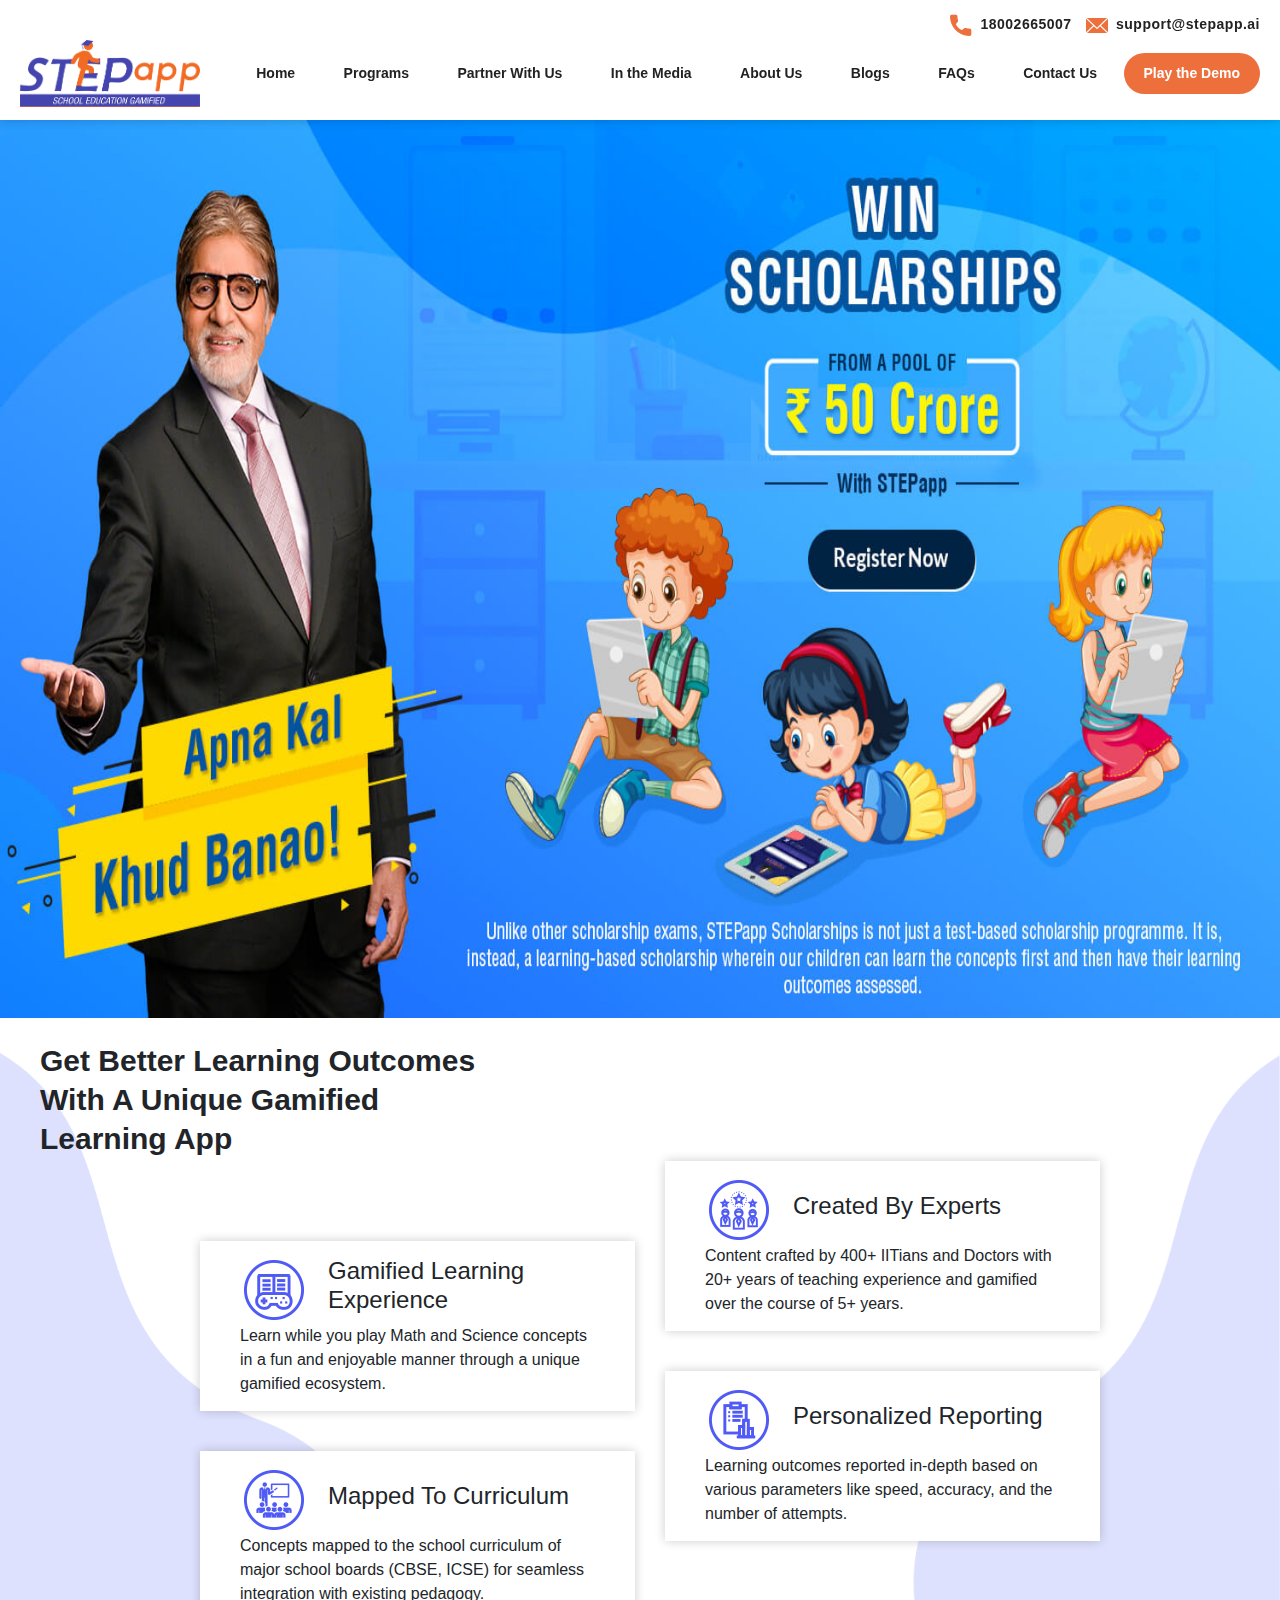
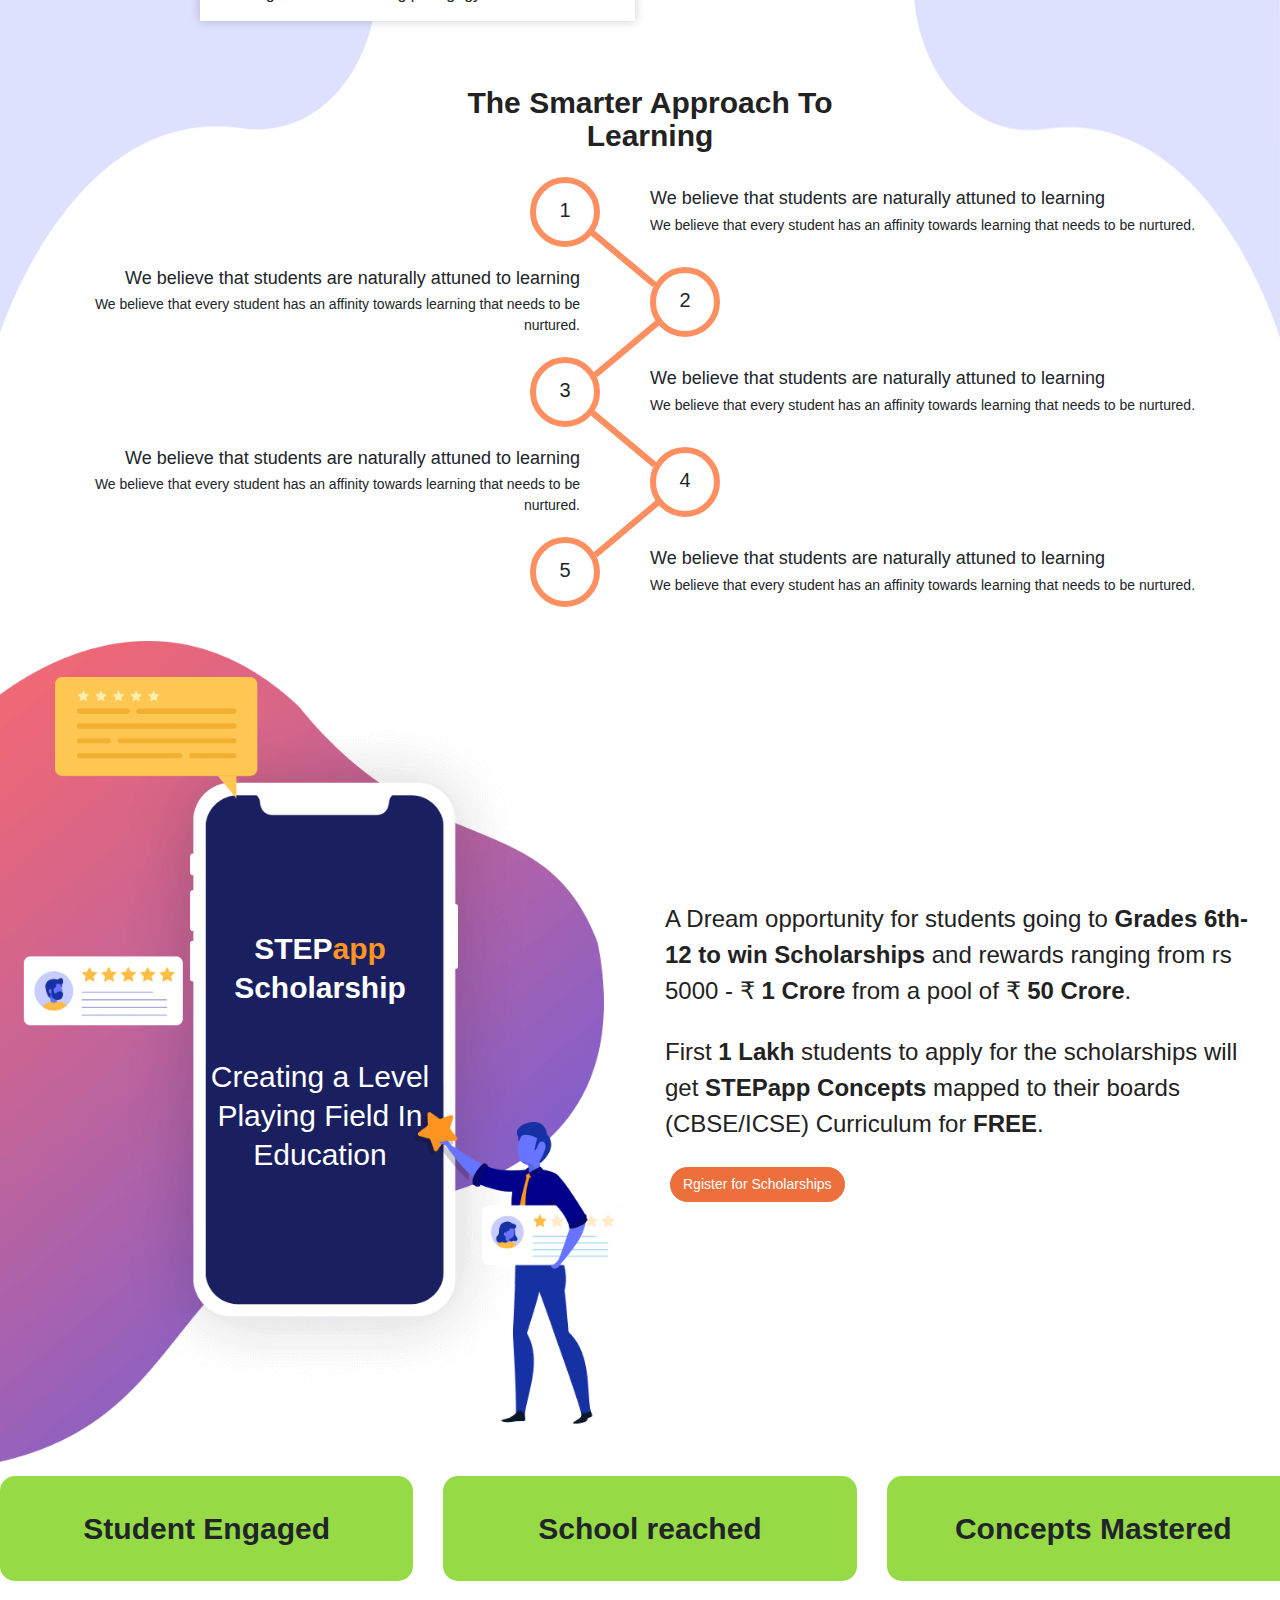
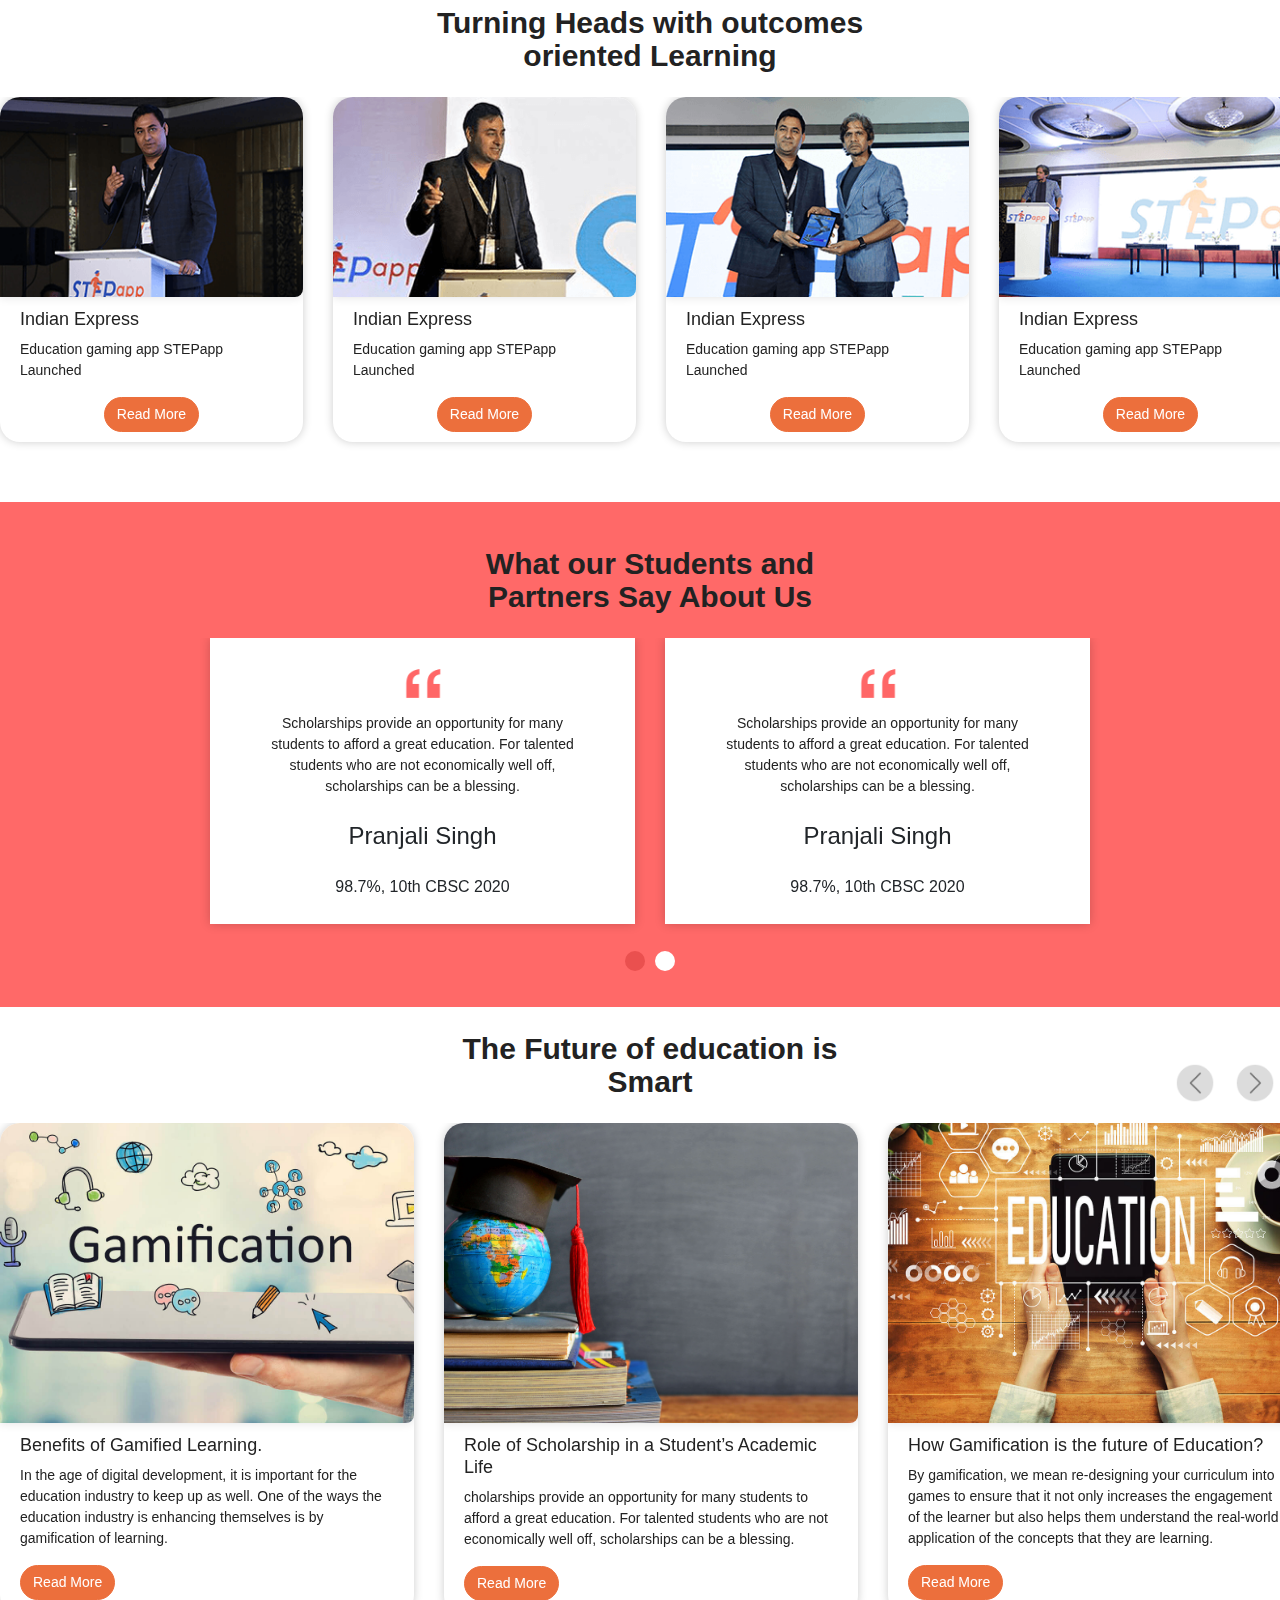
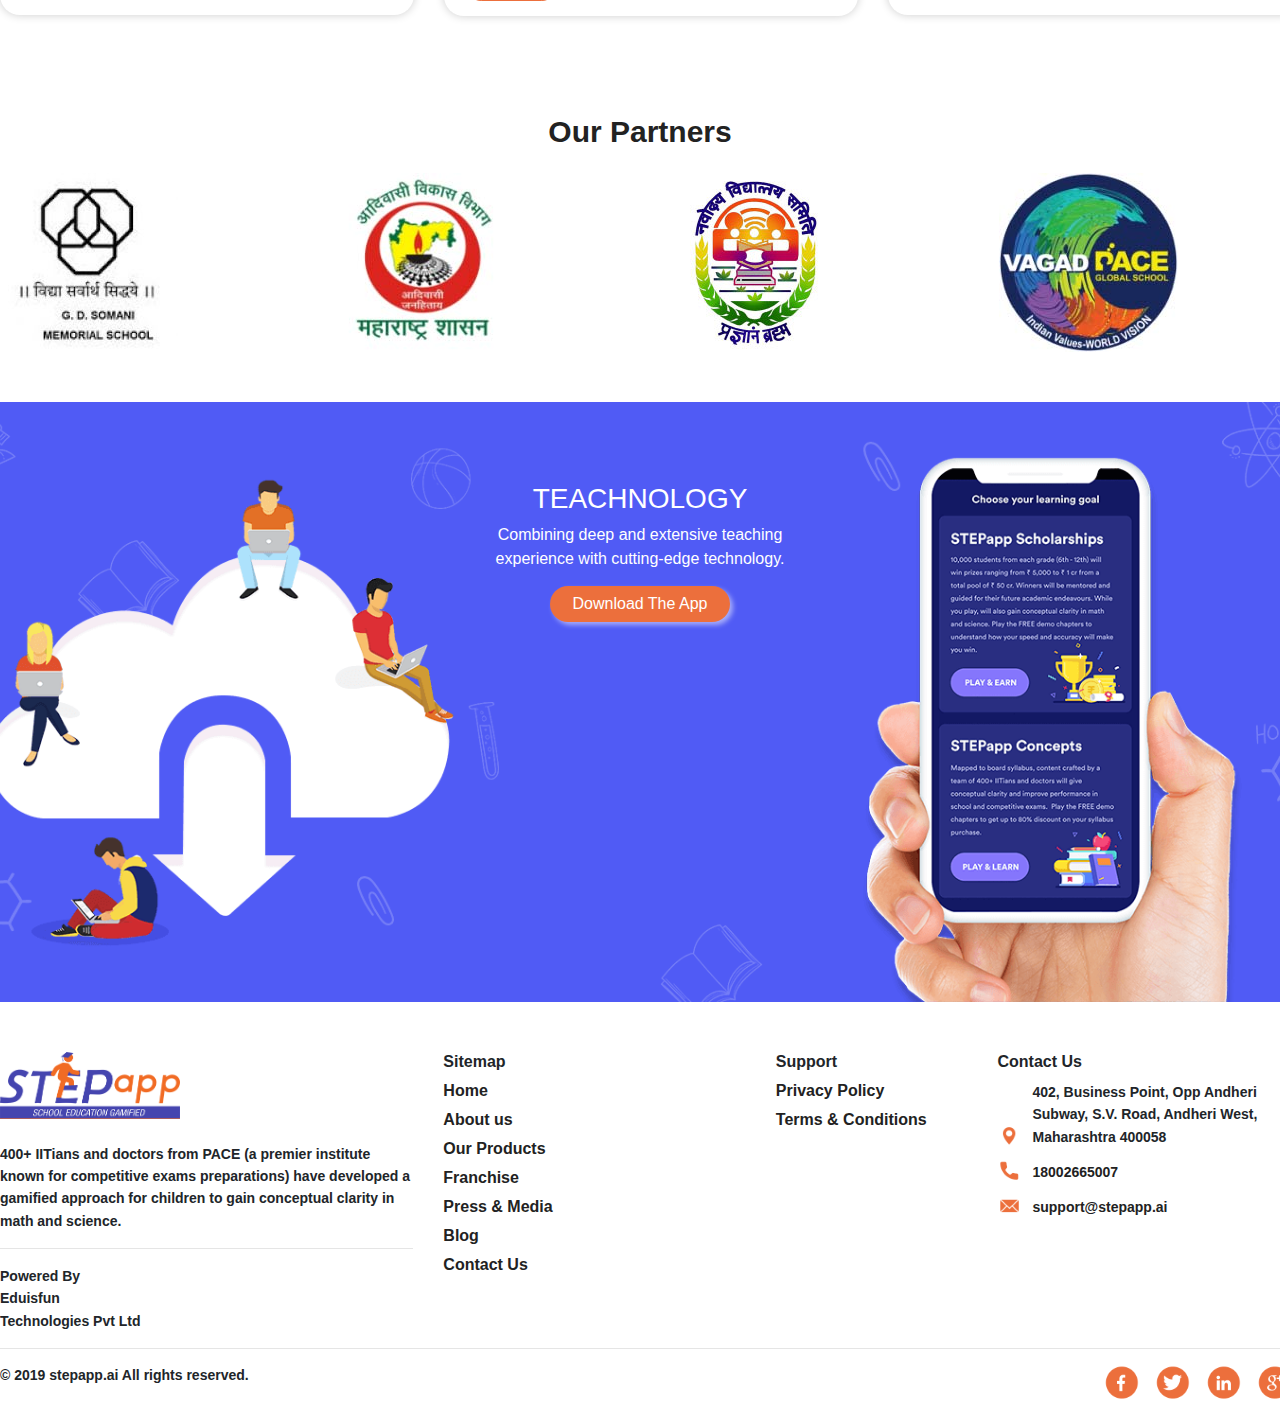
<file: index.html>
<!DOCTYPE html>
<html lang="en">
   <head>
      <meta charset="UTF-8">
      <meta name="viewport" content="width=device-width, initial-scale=1.0">
      <meta http-equiv="X-UA-Compatible" content="ie=edge">
      <title>Stepapp Website</title>
      <link rel="stylesheet" href="https://maxcdn.bootstrapcdn.com/bootstrap/4.0.0/css/bootstrap.min.css" integrity="sha384-Gn5384xqQ1aoWXA+058RXPxPg6fy4IWvTNh0E263XmFcJlSAwiGgFAW/dAiS6JXm" crossorigin="anonymous">
      <link rel="stylesheet" href="css/slick.css">
      <link rel="stylesheet" href="css/style.css">
   </head>
   <body>
      <header>
         <div class="">
            <div class="numbers_link">
               <a href="tel:18002665007">
               <img src="images/call.png" alt="">
                  18002665007</a>
               <a href="mailto:support@stepapp.ai">
               <img src="images/mes.png" alt=""> support@stepapp.ai</a>
            </div>
            <div class="head_sec">
               <div class="header_logo">
                  <a href="#"><img src="images/stepapp_logo.png" alt="header logo"></a>
               </div>
               <div class="header_links">
                  <ul>
                     <li><a href="#">Home</a></li>
                     <li><a href="#">Programs</a></li>
                     <li><a href="#">Partner With Us</a></li>
                     <li><a href="#">In the Media</a></li>
                     <li><a href="#">About Us</a></li>
                     <li><a href="#">Blogs</a></li>
                     <li><a href="#">FAQs</a></li>
                     <li><a href="#">Contact Us</a></li>
                     <li><a href="#" class="pink_btn">Play the Demo</a></li>
                  </ul>
               </div>
            </div>
         </div>
      </header>

      <section class="home_slider_sec">
         <div class="home_slider">
            <div class="slide_img"><img src="images/banner1.jpg" alt="banner-images" /></div>
            <div class="slide_img"><img src="images/banner1.jpg" alt="banner-images" /></div>
            <div class="slide_img"><img src="images/banner1.jpg" alt="banner-images" /></div>
         </div>
      </section>

      <section class="learning_outcomes">
         <div class="container_main">
            <div class="heding_lern">
               Get Better Learning Outcomes
               <span>With A Unique Gamified </span>
               Learning App
            </div>
            <div class="row">
               <div class="col-md-6">
                  <div class="box1 box_grp">
                     <div class="box_item">
                        <span><img src="images/b1.png" alt=""></span>
                        <h3>Gamified Learning Experience</h3>
                     </div>
                     <p>Learn while you play Math and Science concepts in a fun and enjoyable manner through a unique gamified ecosystem.
                     </p>
                  </div>
               </div>
               <div class="col-md-6">
                  <div class="box2 box_grp">
                     <div class="box_item">
                        <span><img src="images/b2.png" alt=""></span>
                        <h3>Created By Experts</h3>
                     </div>
                     <p>Content crafted by 400+ IITians and Doctors with 20+ years of teaching experience and gamified over the course of 5+ years.
                     </p>
                  </div>
               </div>
            </div>
            <div class="row">
               <div class="col-md-6">
                  <div class="box3 box_grp">
                     <div class="box_item">
                        <span><img src="images/b3.png" alt=""></span>
                        <h3>Mapped To Curriculum </h3>
                     </div>
                     <p>Concepts mapped to the school curriculum of major school boards (CBSE, ICSE) for seamless integration with existing pedagogy.
                     </p>
                  </div>
               </div>
               <div class="col-md-6">
                  <div class="box4 box_grp">
                     <div class="box_item">
                        <span><img src="images/b4.png" alt=""></span>
                        <h3>Personalized Reporting </h3>
                     </div>
                     <p>Learning outcomes reported in-depth based on various parameters like speed, accuracy, and the number of attempts.
                     </p>
                  </div>
               </div>
            </div>


            <div class="smart_approach">
               <h4 class="commn_heading">The Smarter Approach To Learning</h4>
               <ul>
                  <li>
                     <span class="num_circle"><strong class="r_line">1</strong></span>
                     <div class="num_text">
                        <h3>We believe that students are naturally attuned to learning</h3>
                        <p>We believe that every student has an affinity towards learning that needs to be nurtured. </p>
                     </div>
                  </li>
                  <li class="img_text">
                     <span class="num_circle"><strong class="l_line">2</strong></span>
                     <div class="num_text">
                        <h3>We believe that students are naturally attuned to learning</h3>
                        <p>We believe that every student has an affinity towards learning that needs to be nurtured. </p>
                     </div>
                  </li>
                  <li>
                     <span class="num_circle"><strong class="r_line">3</strong></span>
                     <div class="num_text">
                        <h3>We believe that students are naturally attuned to learning</h3>
                        <p>We believe that every student has an affinity towards learning that needs to be nurtured. </p>
                     </div>
                  </li>
                  <li class="img_text">
                     <span class="num_circle"><strong class="l_line">4</strong></span>
                     <div class="num_text">
                        <h3>We believe that students are naturally attuned to learning</h3>
                        <p>We believe that every student has an affinity towards learning that needs to be nurtured. </p>
                     </div>
                  </li>
                  <li>
                     <span class="num_circle"><strong class="r_line r_line_last">5</strong></span>
                     <div class="num_text">
                        <h3>We believe that students are naturally attuned to learning</h3>
                        <p>We believe that every student has an affinity towards learning that needs to be nurtured. </p>
                     </div>
                  </li>
               </ul>
            </div> 
         </div>
      </section>

      <section class="bannsec_imgtext">
        <div class="left_img">
          <img src="images/reg_schol.png" alt="">
          <span class="left_img_text">
            <strong>STEP<span class="color_ylw">app</span>   <br> Scholarship</strong>
            Creating a Level Playing Field In Education
          </span>
        </div>
        <div class="right_text">
          <p>A Dream opportunity for students going to <strong> Grades 6th-12 to win Scholarships </strong> and rewards ranging from rs 5000 - ₹ <strong>  1 Crore  </strong> from a pool of ₹ <strong> 50 Crore</strong>. </p>
          <p>First <strong>1 Lakh</strong> students to apply for the scholarships will get <strong> STEPapp Concepts </strong> mapped to their boards (CBSE/ICSE) Curriculum for <strong> FREE</strong>. </p> 
          <a href="#" class="btn btn-pill btn-info">Rgister for Scholarships</a>
        </div>
      </section>

      <section class="student_appr">
        <div class="container_main">
        
        </div>
      </section> 

      <section>
         <div class="container_main"> 
         <div class="row">
            <div class="col-md-4">
               <div class="stud_box">Student Engaged</div>
            </div>
            <div class="col-md-4">
               <div class="stud_box">School reached</div>
            </div>
            <div class="col-md-4">
               <div class="stud_box">Concepts Mastered </div>
            </div>
         </div>

            <!--  -->
            <h4 class="commn_heading">Turning Heads with outcomes oriented Learning</h4>
            <div class="row oriented_learning">
               <div class="col-md-3">
                  <div class="blog_text_area">
                     <a href="benefits-of-gamified-learning.html" class="color_black">
                        <div class="blog_img"><img src="images/m01.png" alt="blog-image-missing"></div>
                        <h3>Indian Express</h3>
                     </a>
                     <p> Education gaming app STEPapp Launched</p>
                     <a href="benefits-of-gamified-learning.html" class="btn btn-pill btn-info mt-3">Read More</a>
                  </div>
               </div>

               <div class="col-md-3">
                  <div class="blog_text_area">
                     <a href="role-of-scholarship-in-a-students-academic-life.html" class="color_black">
                        <div class="blog_img"><img src="images/m02.png" alt="blog-image-missing"></div>
                        <h3>Indian Express</h3>
                     </a>
                     <p> Education gaming app STEPapp Launched</p>
                     <a href="role-of-scholarship-in-a-students-academic-life.html" class="btn btn-pill btn-info mt-3">Read More</a>
                  </div>
               </div>

               <div class="col-md-3">
                  <div class="blog_text_area">
                     <a href="how-gamification-is-the-future-of-education.html" class="color_black">
                        <div class="blog_img"><img src="images/m03.png" alt="blog-image-missing"></div>
                       <h3>Indian Express</h3>
                     </a>
                     <p> Education gaming app STEPapp Launched</p>
                     <a href="how-gamification-is-the-future-of-education.html" class="btn btn-pill btn-info mt-3">Read More</a>
                  </div>
               </div> 

               <div class="col-md-3">
                  <div class="blog_text_area">
                     <a href="how-gamification-is-the-future-of-education.html" class="color_black">
                        <div class="blog_img"><img src="images/m04.png" alt="blog-image-missing"></div>
                        <h3>Indian Express</h3>
                     </a>
                     <p> Education gaming app STEPapp Launched</p>
                     <a href="how-gamification-is-the-future-of-education.html" class="btn btn-pill btn-info mt-3">Read More</a>
                  </div>
               </div>

               <div class="col-md-3">
                  <div class="blog_text_area">
                     <a href="how-gamification-is-the-future-of-education.html" class="color_black">
                        <div class="blog_img"><img src="images/m01.png" alt="blog-image-missing"></div>
                        <h3>Indian Express</h3>
                     </a>
                     <p> Education gaming app STEPapp Launched</p>
                     <a href="how-gamification-is-the-future-of-education.html" class="btn btn-pill btn-info mt-3">Read More</a>
                  </div>
               </div>

             </div>
         </div>
      </section>

      <section class="abut_section">
        <div class="container_main"> 

           <h4 class="commn_heading">
               What our Students and Partners Say About Us
           </h4>  

           <div class="row about_us">
               <div class="col-md-6">
                   <div class="blog_text_area"> 
                     <img src="images/coma.png" alt="">
                     <p>Scholarships provide an opportunity for many students to afford a great education. For talented students who are not economically well off, scholarships can be a blessing. </p>
                     <h4>Pranjali Singh</h4>
                     <span>98.7%, 10th CBSC 2020</span>
                  </div>
               </div>
               <div class="col-md-6">
                   <div class="blog_text_area"> 
                     <img src="images/coma.png" alt="">
                     <p>Scholarships provide an opportunity for many students to afford a great education. For talented students who are not economically well off, scholarships can be a blessing. </p>
                     <h4>Pranjali Singh</h4>
                     <span>98.7%, 10th CBSC 2020</span>
                  </div>
               </div> 
               <div class="col-md-6">
                  <div class="blog_text_area"> 
                     <img src="images/coma.png" alt="">
                     <p>Scholarships provide an opportunity for many students to afford a great education. For talented students who are not economically well off, scholarships can be a blessing. </p>
                     <h4>Pranjali Singh</h4>
                     <span>98.7%, 10th CBSC 2020</span>
                  </div>
               </div>
            </div>
        </div>
      </section>

      <section>
         <div class="container_main">
            <h4 class="commn_heading">The Future of education is Smart</h4>
            <div class="row blog_slide">
               <div class="col-md-4">
                  <div class="blog_text_area">
                     <a href="benefits-of-gamified-learning.html" class="color_black">
                        <div class="blog_img"><img src="images/Benefits-of-Gamification.jpg" alt="blog-image-missing"></div>
                        <h3>Benefits of Gamified Learning.</h3>
                     </a>
                     <p>In the age of digital development, it is important for the education industry to keep up as well. One of the ways the education industry is enhancing themselves is by gamification of learning.  </p>
                     <a href="benefits-of-gamified-learning.html" class="btn btn-pill btn-info mt-3">Read More</a>
                  </div>
               </div>
               <div class="col-md-4">
                  <div class="blog_text_area">
                     <a href="role-of-scholarship-in-a-students-academic-life.html" class="color_black">
                        <div class="blog_img"><img src="images/scholarships.jpg" alt="blog-image-missing"></div>
                        <h3>Role of Scholarship in a Student’s Academic Life</h3>
                     </a>
                     <p>cholarships provide an opportunity for many students to afford a great education. For talented students who are not economically well off, scholarships can be a blessing. </p>
                     <a href="role-of-scholarship-in-a-students-academic-life.html" class="btn btn-pill btn-info mt-3">Read More</a>
                  </div>
               </div>
               <div class="col-md-4">
                  <div class="blog_text_area">
                     <a href="how-gamification-is-the-future-of-education.html" class="color_black">
                        <div class="blog_img"><img src="images/How-Gamification-is-the-future-of-Education.jpg" alt="blog-image-missing"></div>
                        <h3>How Gamification is the future of Education?</h3>
                     </a>
                     <p>By gamification, we mean re-designing your curriculum into games to ensure that it not only increases the engagement of the learner but also helps them understand the real-world application of the concepts that they are learning. </p>
                     <a href="how-gamification-is-the-future-of-education.html" class="btn btn-pill btn-info mt-3">Read More</a>
                  </div>
               </div> 
               <div class="col-md-4">
                  <div class="blog_text_area">
                     <a href="how-gamification-is-the-future-of-education.html" class="color_black">
                        <div class="blog_img"><img src="images/How-Gamification-is-the-future-of-Education.jpg" alt="blog-image-missing"></div>
                        <h3>How Gamification is the future of Education?</h3>
                     </a>
                     <p>By gamification, we mean re-designing your curriculum into games to ensure that it not only increases the engagement of the learner but also helps them understand the real-world application of the concepts that they are learning. </p>
                     <a href="how-gamification-is-the-future-of-education.html" class="btn btn-pill btn-info mt-3">Read More</a>
                  </div>
               </div> 
               
            </div>
         </div>
      </section>

      <div id="patnar-logo" class="pt-1 pb-50">
         <h4 class="commn_heading">Our Partners</h4>
         <div class="container_main">
            <div class="row patnar-slide">
               <div class="col-lg-12">
                  <div class="single-patnar text-center mt-20">
                     <img src="images/patnar-logo/p-1.jpg" alt="Logo">
                  </div>
               </div>
               <div class="col-lg-12">
                  <div class="single-patnar text-center mt-20">
                     <img src="images/patnar-logo/p-2.jpg" alt="Logo">
                  </div>
               </div>
               <div class="col-lg-12">
                  <div class="single-patnar text-center mt-20">
                     <img src="images/patnar-logo/jvsmall.jpg" alt="Logo">
                  </div>
               </div>
               <div class="col-lg-12">
                  <div class="single-patnar text-center mt-20">
                     <img src="images/patnar-logo/p-4.jpg" alt="Logo">
                  </div>
               </div>
            </div>
            <!-- row -->
         </div>
         <!-- container -->
      </div>

      <section class="techngy">
         <div class="tech_text">
            <h3>TEACHNOLOGY</h3>
            <p>
               Combining deep and extensive teaching experience with
               cutting-edge technology.
            </p>
            <a href="#" class="blue_btn">Download The App</a>
         </div>
      </section>

      <footer>
         <div class="footer-top bg_dark">
            <div class="container_main">
               <div class="row">
                  <div class="col-lg-4 col-md-6">
                     <div class="footer-about mt-10">
                        <div class="footer_logo text-left">
                           <a href="index.html"><img src="images/stepapp_logo.png" alt="STEPapp Logo | STEPapp"></a>
                        </div>
                        <p class="pt-4">
                           400+ IITians and doctors from PACE (a premier institute known for competitive exams preparations) have developed a gamified approach for children to gain conceptual clarity in math and science.
                        </p>
                        <hr class="new1">
                        <p class="pb-10">Powered By </p>
                        <p class="powered-by"><strong>Eduisfun</strong> </p>
                        <p class="technologies">Technologies Pvt Ltd</p>
                     </div>
                     <!-- footer about -->
                  </div>
                  <div class="col-lg-3 col-md-6 col-sm-6">
                     <div class="footer-link mt-10">
                        <div class="footer-title pb-8">
                           <h6 class="">Sitemap</h6>
                        </div>
                        <ul>
                           <li><a href="index.html"><i class="fa fa-angle-right"></i>Home</a></li>
                           <li><a href="about.html"><i class="fa fa-angle-right"></i>About us</a></li>
                           <li><a href="product.html"><i class="fa fa-angle-right"></i>Our Products</a></li>
                           <li><a href="franchise.php"><i class="fa fa-angle-right"></i>Franchise</a></li>
                           <li><a href="press-media.html"><i class="fa fa-angle-right"></i>Press & Media</a></li>
                           <li><a href="blog/index.html"><i class="fa fa-angle-right"></i>Blog</a></li>
                           <li><a href="contact-us.html"><i class="fa fa-angle-right"></i>Contact Us</a></li>
                        </ul>
                     </div>
                     <!-- footer link -->
                  </div>
                  <div class="col-lg-2 col-md-6 col-sm-6">
                     <div class="footer-link support mt-10">
                        <div class="footer-title pb-8">
                           <h6 class="">Support</h6>
                        </div>
                        <ul>
                           <li><a href="privacy-policy.html"><i class="fa fa-angle-right"></i>Privacy Policy</a></li>
                           <li><a href="terms.html"><i class="fa fa-angle-right"></i>Terms & Conditions</a></li>
                        </ul>
                     </div>
                     <!-- support -->
                  </div>
                  <div class="col-lg-3 col-md-6">
                     <div class="footer-address mt-10">
                        <div class="footer-title pb-8">
                           <h6 class="">Contact Us</h6>
                        </div>
                        <ul>
                           <li>
                              <div class="cont">
                                 <img src="images/location.png" alt="">
                                 <p> 402, Business Point, Opp Andheri Subway, S.V. Road, Andheri West, Maharashtra 400058</p>
                              </div>
                           </li>
                           <li>
                              <div class="cont">
                                 <img src="images/call.png" alt="">
                                 <p><a href="tel:18002665007">18002665007</a></p>
                              </div>
                           </li>
                           <li>
                              <div class="cont">
                                 <img src="images/mes.png" alt="">
                                 <p><a href="mailto:support@stepapp.ai">support@stepapp.ai</a></p>
                              </div>
                           </li>
                        </ul>
                     </div>
                     <!-- footer address -->
                  </div>
               </div>
               <hr class="new1">
               <!-- row -->
               <div class="row copyright_section">
                  <div class="col-md-8">
                     <p><strong>&copy; 2019 stepapp.ai All rights reserved.</strong></p>
                     <br>
                  </div>
                  <div class="col-md-4 footer-social">
                     <ul class="d-flex justify-content-center justify-content-md-end align-items-center">
                        <li class="px-2"><a href="https://www.facebook.com/stepappai/" target="_blank">
                           <img src="images/fb.png" alt="fb image">
                           </a>
                        </li>
                        <li class="px-2"><a href="https://twitter.com/STEPappai?s=09" target="_blank"> <img src="images/twtr.png" alt="fb image"></a></li>
                        <li class="px-2"><a href="https://www.instagram.com/stepapp.ai/" target="_blank"> <img src="images/lin.png" alt="fb image"></a></li>
                        <li class="px-2"><a href="https://www.instagram.com/stepapp.ai/" target="_blank"> <img src="images/gmail.png" alt="fb image"></a></li>
                     </ul>
                  </div>
               </div>
            </div>
         </div>
      </footer>

      <script src="https://ajax.googleapis.com/ajax/libs/jquery/3.4.1/jquery.min.js"></script>
      <script src="https://cdnjs.cloudflare.com/ajax/libs/popper.js/1.12.9/umd/popper.min.js"></script>
      <script src="https://maxcdn.bootstrapcdn.com/bootstrap/4.0.0/js/bootstrap.min.js"></script>
      <script src="js/slick.min.js"></script>
      <script>
         $('.patnar-slide').slick({
         slidesToShow: 4,
         slidesToScroll: 1,
         autoplay: true, 
         autoplaySpeed: 3000,
         responsive: [
         {
         breakpoint: 576,
         settings: {
         slidesToShow: 3,
         }
         },
         {
         breakpoint: 400,
         settings: {
         slidesToShow: 2,
         }
         },
         ]
         });
         jQuery(document).ready(function($) {
         $('.home_slider').slick({
         // dots: true,
         infinite: true,
         speed: 500,
         slidesToShow: 1,
         slidesToScroll: 1,
         autoplay: true,
         autoplaySpeed: 4000,
         arrows: false,
         responsive: [{
         breakpoint: 600,
         settings: {
         slidesToShow: 2,
         slidesToScroll: 1
         }
         },
         {
         breakpoint: 400,
         settings: {
         arrows: false,
         slidesToShow: 1,
         slidesToScroll: 1
         }
         }]
         });
         });

         $('.blog_slide').slick({
           infinite: true,
           slidesToShow: 3, 
            arrows: true,
           slidesToScroll: 3
         });

         $('.oriented_learning').slick({
           infinite: true,
           slidesToShow: 4, 
           arrows: false,
           slidesToScroll: 4
         }); 

         $('.about_us').slick({
           infinite: true,
           slidesToShow: 2, 
           arrows: false,
           dots: true,
           slidesToScroll:2
         });
         
      </script>
   </body>
</html>
</file>
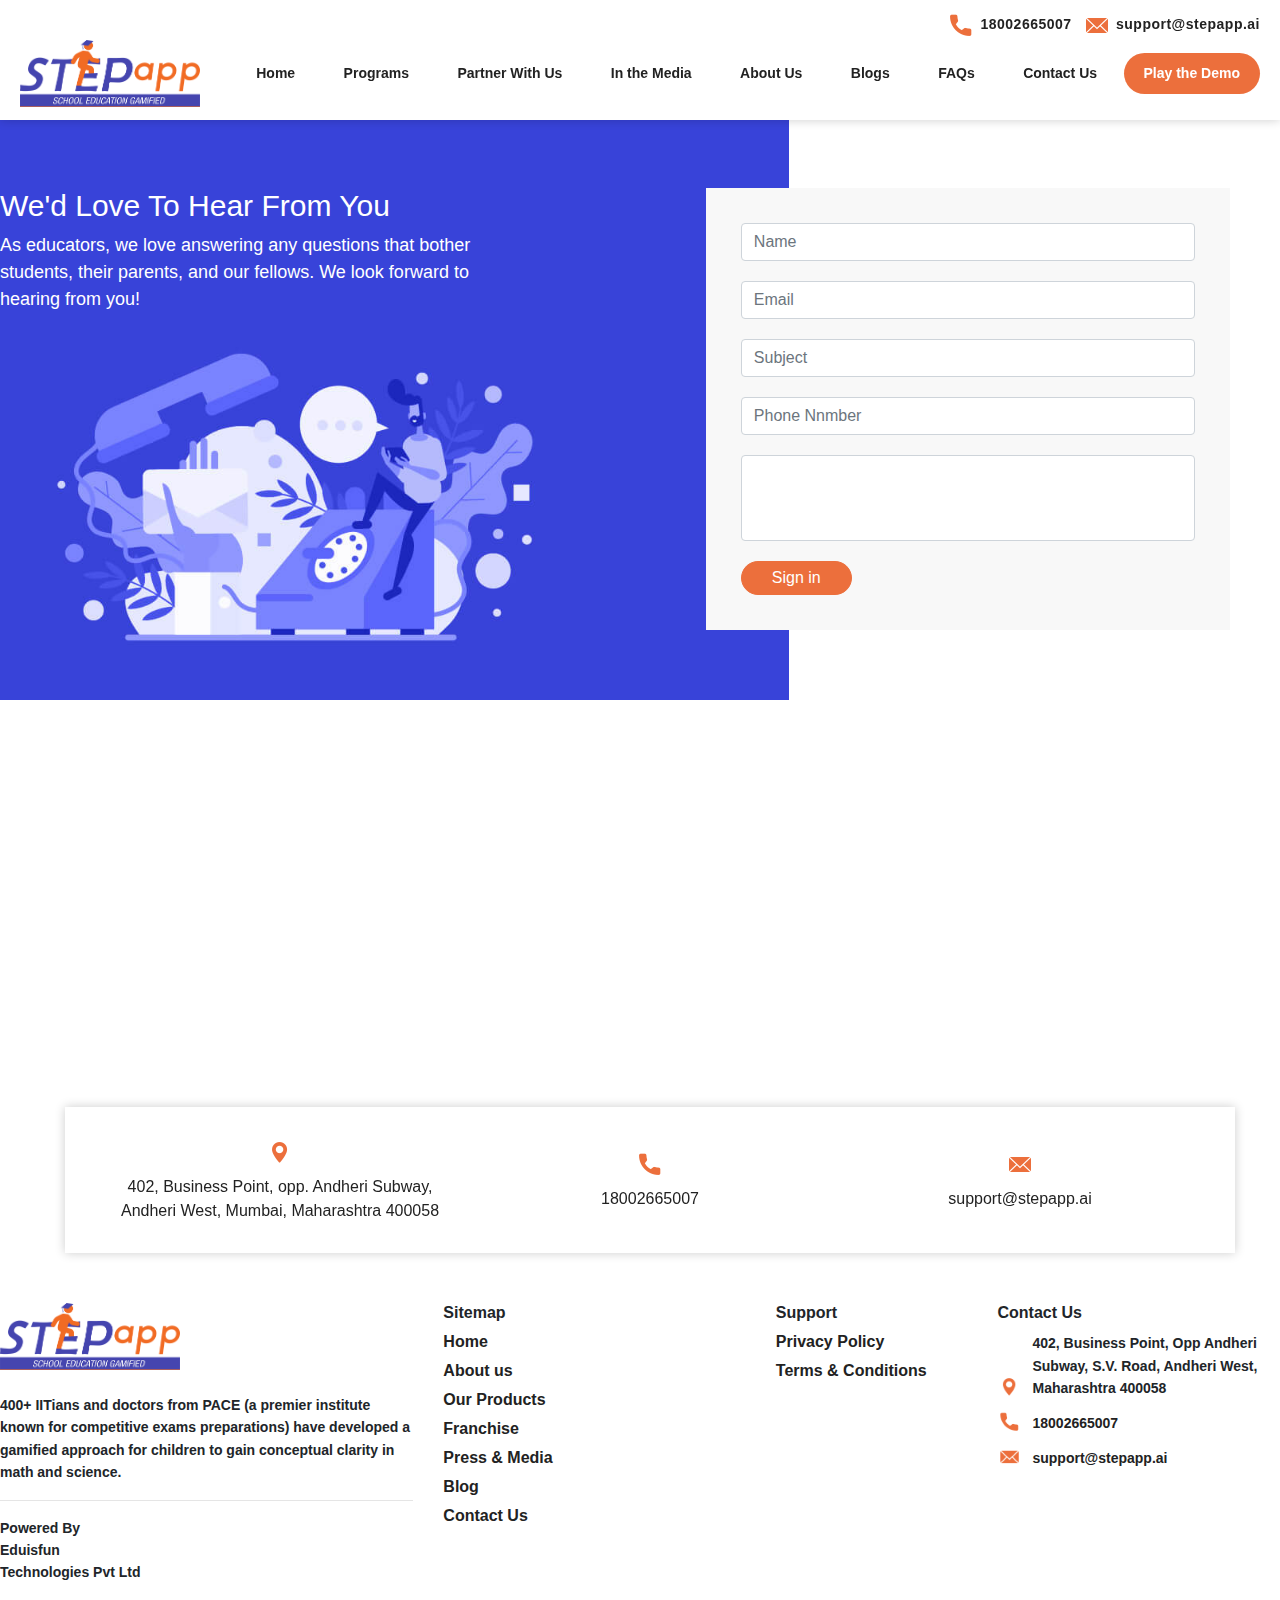
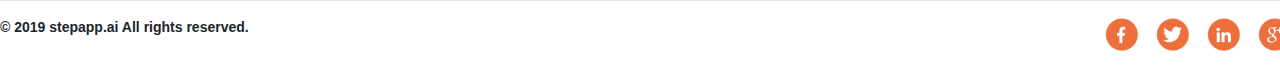
<file: contact.html>
<!DOCTYPE html>
<html lang="en">
   <head>
      <meta charset="UTF-8">
      <meta name="viewport" content="width=device-width, initial-scale=1.0">
      <meta http-equiv="X-UA-Compatible" content="ie=edge">
      <title>Stepapp Website</title>
      <link rel="stylesheet" href="https://maxcdn.bootstrapcdn.com/bootstrap/4.0.0/css/bootstrap.min.css" integrity="sha384-Gn5384xqQ1aoWXA+058RXPxPg6fy4IWvTNh0E263XmFcJlSAwiGgFAW/dAiS6JXm" crossorigin="anonymous">
      <link rel="stylesheet" href="css/slick.css">
      <link rel="stylesheet" href="css/style.css">
   </head>
   <body>
      <header>
         <div class="">
            <div class="numbers_link">
               <a href="tel:18002665007">
                  <img src="images/call.png" alt="">
               18002665007</a>
               <a href="mailto:support@stepapp.ai">
               <img src="images/mes.png" alt=""> support@stepapp.ai</a>
            </div>
            <div class="head_sec">
               <div class="header_logo">
                  <a href="#"><img src="images/stepapp_logo.png" alt="header logo"></a>
               </div>
               <div class="header_links">
                  <ul>
                     <li><a href="#">Home</a></li>
                     <li><a href="#">Programs</a></li>
                     <li><a href="#">Partner With Us</a></li>
                     <li><a href="#">In the Media</a></li>
                     <li><a href="#">About Us</a></li>
                     <li><a href="#">Blogs</a></li>
                     <li><a href="#">FAQs</a></li>
                     <li><a href="#">Contact Us</a></li>
                     <li><a href="#" class="pink_btn">Play the Demo</a></li>
                  </ul>
               </div>
            </div>
         </div>
      </header>

      <section class="cont_form" style="margin-top:118px;">
         <div class="container_main">
         <div class="row">
            <div class="col-md-7">
               <h3>We'd Love To Hear From You</h3>
               <P>As educators, we love answering any questions that bother students, their parents, and our fellows. We look forward to hearing from you!
               </P>
            </div>
            <div class="col-md-5">
               <form>
                  <div class="form-row">
                     <div class="form-group col-md-12"> 
                        <input type="email" class="form-control" placeholder="Name" required>
                     </div>
                     <div class="form-group col-md-12"> 
                        <input type="email" class="form-control" placeholder="Email" required>
                     </div>
                     <div class="form-group col-md-12"> 
                        <input type="email" class="form-control" placeholder="Subject" required>
                     </div> 
                     <div class="form-group col-md-12"> 
                        <input type="email" class="form-control" placeholder="Phone Nnmber" required>
                     </div> 
                     <div class="form-group col-md-12"> 
                      <textarea class="form-control" id="exampleFormControlTextarea1" rows="3" required></textarea>
                     </div> 
                  </div>   
                  <button type="submit" class="btn btn-primary">Sign in</button>
               </form>
            </div>
         </div>
         </div>
      </section>

      <section class="map_section"> 
      <div class="container_main">
         <div class="map">
            <iframe src="https://www.google.com/maps/embed?pb=!1m18!1m12!1m3!1d3769.6069360792603!2d72.84444931423495!3d19.124892055405276!2m3!1f0!2f0!3f0!3m2!1i1024!2i768!4f13.1!3m3!1m2!1s0x3be7c9d433debfdf%3A0x5e86279a37c647eb!2sEduisfun+Technologies+Pvt+Ltd!5e0!3m2!1sen!2sin!4v1557992769024!5m2!1sen!2sin" width="100%" height="400" frameborder="0" style="border:0" allowfullscreen></iframe> 
         </div> <!-- map -->

         <div class="cont_address">
            <div><img src="images/location.png" alt="img_missing">
               <p> 
                  402, Business Point, opp. Andheri Subway, Andheri West, Mumbai, Maharashtra 400058
               </p>
            </div>
            <div><img src="images/call.png" alt="img_missing">
               <p><a href="tel:18002665007">18002665007</a></p>
            </div>
            <div><img src="images/mes.png" alt="img_missing">
               <p><a href="mailto:support@stepapp.ai">support@stepapp.ai</a></p>
            </div>
         </div>
      </div>  
      </section>
      
      
      <footer>
         <div class="footer-top bg_dark">
            <div class="container_main">
               <div class="row">
                  <div class="col-lg-4 col-md-6">
                     <div class="footer-about mt-10">
                        <div class="footer_logo text-left">
                           <a href="index.html"><img src="images/stepapp_logo.png" alt="STEPapp Logo | STEPapp"></a>
                        </div>
                        <p class="pt-4">
                           400+ IITians and doctors from PACE (a premier institute known for competitive exams preparations) have developed a gamified approach for children to gain conceptual clarity in math and science.
                        </p>
                        <hr class="new1">
                        <p class="pb-10">Powered By </p>
                        <p class="powered-by"><strong>Eduisfun</strong> </p>
                        <p class="technologies">Technologies Pvt Ltd</p>
                     </div>
                     <!-- footer about -->
                  </div>
                  <div class="col-lg-3 col-md-6 col-sm-6">
                     <div class="footer-link mt-10">
                        <div class="footer-title pb-8">
                           <h6 class="">Sitemap</h6>
                        </div>
                        <ul>
                           <li><a href="index.html"><i class="fa fa-angle-right"></i>Home</a></li>
                           <li><a href="about.html"><i class="fa fa-angle-right"></i>About us</a></li>
                           <li><a href="product.html"><i class="fa fa-angle-right"></i>Our Products</a></li>
                           <li><a href="franchise.php"><i class="fa fa-angle-right"></i>Franchise</a></li>
                           <li><a href="press-media.html"><i class="fa fa-angle-right"></i>Press & Media</a></li>
                           <li><a href="blog/index.html"><i class="fa fa-angle-right"></i>Blog</a></li>
                           <li><a href="contact-us.html"><i class="fa fa-angle-right"></i>Contact Us</a></li>
                        </ul>
                     </div>
                     <!-- footer link -->
                  </div>
                  <div class="col-lg-2 col-md-6 col-sm-6">
                     <div class="footer-link support mt-10">
                        <div class="footer-title pb-8">
                           <h6 class="">Support</h6>
                        </div>
                        <ul>
                           <li><a href="privacy-policy.html"><i class="fa fa-angle-right"></i>Privacy Policy</a></li>
                           <li><a href="terms.html"><i class="fa fa-angle-right"></i>Terms & Conditions</a></li>
                        </ul>
                     </div>
                     <!-- support -->
                  </div>
                  <div class="col-lg-3 col-md-6">
                     <div class="footer-address mt-10">
                        <div class="footer-title pb-8">
                           <h6 class="">Contact Us</h6>
                        </div>
                        <ul>
                           <li>
                              <div class="cont">
                                 <img src="images/location.png" alt="">
                                 <p> 402, Business Point, Opp Andheri Subway, S.V. Road, Andheri West, Maharashtra 400058</p>
                              </div>
                           </li>
                           <li>
                              <div class="cont">
                                 <img src="images/call.png" alt="">
                                 <p><a href="tel:18002665007">18002665007</a></p>
                              </div>
                           </li>
                           <li>
                              <div class="cont">
                                 <img src="images/mes.png" alt="">
                                 <p><a href="mailto:support@stepapp.ai">support@stepapp.ai</a></p>
                              </div>
                           </li>
                        </ul>
                     </div>
                     <!-- footer address -->
                  </div>
               </div>
               <hr class="new1">
               <!-- row -->
               <div class="row copyright_section">
                  <div class="col-md-8">
                     <p><strong>&copy; 2019 stepapp.ai All rights reserved.</strong></p>
                     <br>
                  </div>
                  <div class="col-md-4 footer-social">
                     <ul class="d-flex justify-content-center justify-content-md-end align-items-center">
                        <li class="px-2"><a href="https://www.facebook.com/stepappai/" target="_blank">
                           <img src="images/fb.png" alt="fb image">
                        </a>
                     </li>
                     <li class="px-2"><a href="https://twitter.com/STEPappai?s=09" target="_blank"> <img src="images/twtr.png" alt="fb image"></a></li>
                     <li class="px-2"><a href="https://www.instagram.com/stepapp.ai/" target="_blank"> <img src="images/lin.png" alt="fb image"></a></li>
                     <li class="px-2"><a href="https://www.instagram.com/stepapp.ai/" target="_blank"> <img src="images/gmail.png" alt="fb image"></a></li>
                  </ul>
               </div>
            </div>
         </div>
      </div>
   </footer>
   
   <script src="https://ajax.googleapis.com/ajax/libs/jquery/3.4.1/jquery.min.js"></script>
   <script src="https://cdnjs.cloudflare.com/ajax/libs/popper.js/1.12.9/umd/popper.min.js"></script>
   <script src="https://maxcdn.bootstrapcdn.com/bootstrap/4.0.0/js/bootstrap.min.js"></script>
   <script src="js/slick.min.js"></script> 

</body>
</html>
</file>
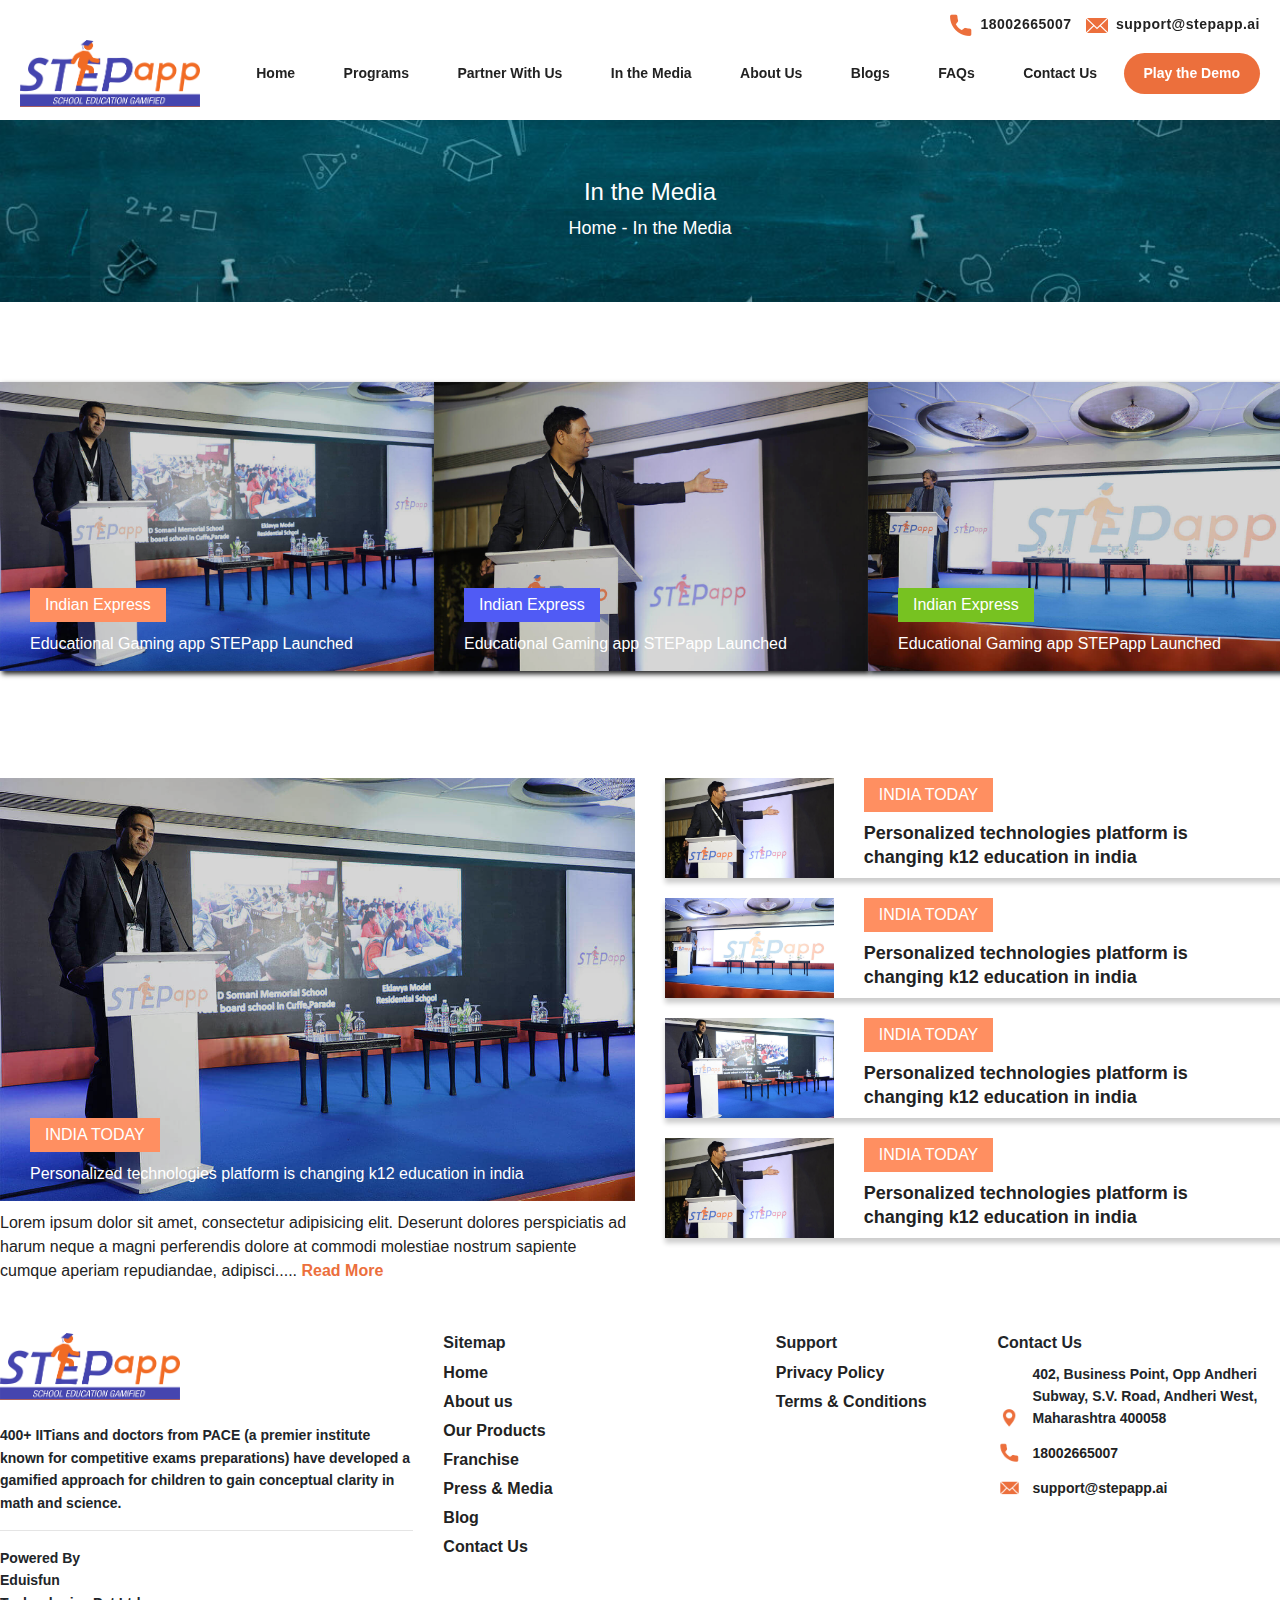
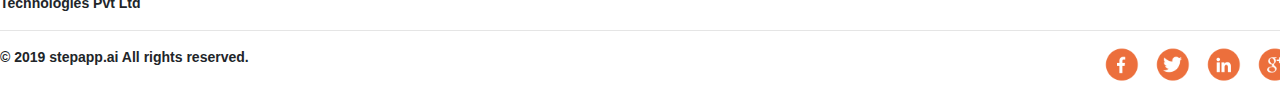
<file: media.html>
<!DOCTYPE html>
<html lang="en">
   <head>
      <meta charset="UTF-8">
      <meta name="viewport" content="width=device-width, initial-scale=1.0">
      <meta http-equiv="X-UA-Compatible" content="ie=edge">
      <title>Media - STEPapp</title>
      <link rel="stylesheet" href="https://maxcdn.bootstrapcdn.com/bootstrap/4.0.0/css/bootstrap.min.css" integrity="sha384-Gn5384xqQ1aoWXA+058RXPxPg6fy4IWvTNh0E263XmFcJlSAwiGgFAW/dAiS6JXm" crossorigin="anonymous">
      <link rel="stylesheet" href="css/slick.css">
      <link rel="stylesheet" href="css/style.css">
   </head>
   <body>
      <header>
         <div class="">
            <div class="numbers_link">
               <a href="tel:18002665007">
               <img src="images/call.png" alt="">
               18002665007</a>
               <a href="mailto:support@stepapp.ai">
               <img src="images/mes.png" alt=""> support@stepapp.ai</a>
            </div>
            <div class="head_sec">
               <div class="header_logo">
                  <a href="#"><img src="images/stepapp_logo.png" alt="header logo"></a>
               </div>
               <div class="header_links">
                  <ul>
                     <li><a href="#">Home</a></li>
                     <li><a href="#">Programs</a></li>
                     <li><a href="#">Partner With Us</a></li>
                     <li><a href="#">In the Media</a></li>
                     <li><a href="#">About Us</a></li>
                     <li><a href="#">Blogs</a></li>
                     <li><a href="#">FAQs</a></li>
                     <li><a href="#">Contact Us</a></li>
                     <li><a href="#" class="pink_btn">Play the Demo</a></li>
                  </ul>
               </div>
            </div>
         </div>
      </header>

      <section class="comn_bkgimg">
         <div class="container_main">
            <h3>In the Media</h3>
            <div class="brdcum"><a href="index.html">Home</a> - In the Media</div>
         </div>
      </section>

<section>
   <div class="container_main">
      <div class="media_slide">
         <a href="#" class="media_items">
            <img src="images/18.jpg" alt="img-missing">
            <div class="media_text">
               <span class="color_pink label_tag">Indian Express</span>
               <p>Educational Gaming app STEPapp Launched</p>
            </div>
         </a>
          <a href="#" class="media_items">
            <img src="images/19.jpg" alt="img-missing">
            <div class="media_text">
               <span class="color_blue label_tag">Indian Express</span>
               <p>Educational Gaming app STEPapp Launched</p>
            </div>
         </a>
         <div class="media_items">
            <img src="images/20.jpg" alt="img-missing">
            <div class="media_text">
               <span class="color_green label_tag">Indian Express</span>
               <p>Educational Gaming app STEPapp Launched</p>
            </div>
         </div>
          <a href="#" class="media_items">
           <img src="images/18.jpg" alt="img-missing">
           <div class="media_text">
               <span class="color_pink label_tag">Indian Express</span>
               <p>Educational Gaming app STEPapp Launched</p>
            </div>
         </a>
          <a href="#" class="media_items">
            <img src="images/18.jpg" alt="img-missing">
            <div class="media_text">
               <span class="color_blue label_tag">Indian Express</span>
               <p>Educational Gaming app STEPapp Launched</p>
            </div>
         </a>
         <a href="#" class="media_items">
            <img src="images/18.jpg" alt="img-missing">
            <div class="media_text">
               <span class="color_green label_tag">Indian Express</span>
               <p>Educational Gaming app STEPapp Launched</p>
            </div>
         </a>
      </div>
   </div>
</section>

<section>
   <div class="container_main">
      <div class="row">
         <div class="col-md-6">
            <div class="media_left">
               <img src="images/18.jpg" alt="img-missing">
               <div class="media_text">
               <span class="color_pink label_tag">INDIA TODAY</span>
               <p>Personalized technologies platform is changing k12 education in india</p>
               </div>
            </div>
            <p class="media_para">Lorem ipsum dolor sit amet, consectetur adipisicing elit. Deserunt dolores perspiciatis ad harum neque a magni perferendis dolore at commodi molestiae nostrum sapiente cumque aperiam repudiandae, adipisci..... <a href="#">Read More</a></p>
         </div>
         <div class="col-md-6"> 
            <a href="#" class="media_right">
            <div class="left_img">
               <img src="images/19.jpg" alt="img_missing">
            </div>
            <div class="right_text">
            <span class="color_pink label_tag">INDIA TODAY</span>
            <p>Personalized technologies platform is changing k12 education in india</p>
            </div>
            </a> 
             <a href="#" class="media_right">
            <div class="left_img">
               <img src="images/20.jpg" alt="img_missing">
            </div>
            <div class="right_text">
            <span class="color_pink label_tag">INDIA TODAY</span>
            <p>Personalized technologies platform is changing k12 education in india</p>
            </div>
            </a> 
             <a href="#" class="media_right">
            <div class="left_img">
               <img src="images/18.jpg" alt="img_missing">
            </div>
            <div class="right_text">
            <span class="color_pink label_tag">INDIA TODAY</span>
            <p>Personalized technologies platform is changing k12 education in india</p>
            </div>
            </a> 
             <a href="#" class="media_right">
            <div class="left_img">
               <img src="images/19.jpg" alt="img_missing">
            </div>
            <div class="right_text">
            <span class="color_pink label_tag">INDIA TODAY</span>
            <p>Personalized technologies platform is changing k12 education in india</p>
            </div>
            </a> 
         </div>
      </div>
   </div>
</section>

      <!-- footer section start-->
      <footer>
         <div class="footer-top bg_dark">
            <div class="container_main">
               <div class="row">
                  <div class="col-lg-4 col-md-6">
                     <div class="footer-about mt-10">
                        <div class="footer_logo text-left">
                           <a href="index.html"><img src="images/stepapp_logo.png" alt="STEPapp Logo | STEPapp"></a>
                        </div>
                        <p class="pt-4">
                           400+ IITians and doctors from PACE (a premier institute known for competitive exams preparations) have developed a gamified approach for children to gain conceptual clarity in math and science.
                        </p>
                        <hr class="new1">
                        <p class="pb-10">Powered By </p>
                        <p class="powered-by"><strong>Eduisfun</strong> </p>
                        <p class="technologies">Technologies Pvt Ltd</p>
                     </div>
                     <!-- footer about -->
                  </div>
                  <div class="col-lg-3 col-md-6 col-sm-6">
                     <div class="footer-link mt-10">
                        <div class="footer-title pb-8">
                           <h6 class="">Sitemap</h6>
                        </div>
                        <ul>
                           <li><a href="index.html"><i class="fa fa-angle-right"></i>Home</a></li>
                           <li><a href="about.html"><i class="fa fa-angle-right"></i>About us</a></li>
                           <li><a href="product.html"><i class="fa fa-angle-right"></i>Our Products</a></li>
                           <li><a href="franchise.php"><i class="fa fa-angle-right"></i>Franchise</a></li>
                           <li><a href="press-media.html"><i class="fa fa-angle-right"></i>Press & Media</a></li>
                           <li><a href="blog/index.html"><i class="fa fa-angle-right"></i>Blog</a></li>
                           <li><a href="contact-us.html"><i class="fa fa-angle-right"></i>Contact Us</a></li>
                        </ul>
                     </div>
                     <!-- footer link -->
                  </div>
                  <div class="col-lg-2 col-md-6 col-sm-6">
                     <div class="footer-link support mt-10">
                        <div class="footer-title pb-8">
                           <h6 class="">Support</h6>
                        </div>
                        <ul>
                           <li><a href="privacy-policy.html"><i class="fa fa-angle-right"></i>Privacy Policy</a></li>
                           <li><a href="terms.html"><i class="fa fa-angle-right"></i>Terms & Conditions</a></li>
                        </ul>
                     </div>
                     <!-- support -->
                  </div>
                  <div class="col-lg-3 col-md-6">
                     <div class="footer-address mt-10">
                        <div class="footer-title pb-8">
                           <h6 class="">Contact Us</h6>
                        </div>
                        <ul>
                           <li>
                              <div class="cont">
                                 <img src="images/location.png" alt="">
                                 <p> 402, Business Point, Opp Andheri Subway, S.V. Road, Andheri West, Maharashtra 400058</p>
                              </div>
                           </li>
                           <li>
                              <div class="cont">
                                 <img src="images/call.png" alt="">
                                 <p><a href="tel:18002665007">18002665007</a></p>
                              </div>
                           </li>
                           <li>
                              <div class="cont">
                                 <img src="images/mes.png" alt="">
                                 <p><a href="mailto:support@stepapp.ai">support@stepapp.ai</a></p>
                              </div>
                           </li>
                        </ul>
                     </div>
                     <!-- footer address -->
                  </div>
               </div>
               <hr class="new1">
               <!-- row -->
               <div class="row copyright_section">
                  <div class="col-md-8">
                     <p><strong>&copy; 2019 stepapp.ai All rights reserved.</strong></p>
                     <br>
                  </div>
                  <div class="col-md-4 footer-social">
                     <ul class="d-flex justify-content-center justify-content-md-end align-items-center">
                        <li class="px-2"><a href="https://www.facebook.com/stepappai/" target="_blank">
                           <img src="images/fb.png" alt="fb image">
                           </a>
                        </li>
                        <li class="px-2"><a href="https://twitter.com/STEPappai?s=09" target="_blank"> <img src="images/twtr.png" alt="fb image"></a></li>
                        <li class="px-2"><a href="https://www.instagram.com/stepapp.ai/" target="_blank"> <img src="images/lin.png" alt="fb image"></a></li>
                        <li class="px-2"><a href="https://www.instagram.com/stepapp.ai/" target="_blank"> <img src="images/gmail.png" alt="fb image"></a></li>
                     </ul>
                  </div>
               </div>
            </div>
         </div>
      </footer>
      <!-- footer section end-->
      <script src="https://ajax.googleapis.com/ajax/libs/jquery/3.4.1/jquery.min.js"></script>
      <script src="https://cdnjs.cloudflare.com/ajax/libs/popper.js/1.12.9/umd/popper.min.js"></script>
      <script src="https://maxcdn.bootstrapcdn.com/bootstrap/4.0.0/js/bootstrap.min.js"></script>
      <script src="js/slick.min.js"></script>

      <script>
         $('.media_slide').slick({
        infinite: false,
        slidesToShow: 3, 
        arrows:false,
        dots:true,
        slidesToScroll: 3
        });
      </script>
      
   </body>
</html>
</file>
<file: css/style.css>
body {margin:0;padding:0;}
ul {padding: 0;}
ul li {list-style-type: none;}
p {margin:0;}
a {transition: all .2s ease-in-out;-webkit-transition: all .2s ease-in-out;-moz-transition: all .2s ease-in-out;}
a:hover {text-decoration:none;}

.numbers_link {display: flex; align-items: center; justify-content: flex-end; }
.head_sec {display: flex; align-items: baseline; justify-content: space-between; }
.header_logo img {width: 180px;}
.footer_logo img {width: 180px;}
.header_links li {display: inline-block;}
.header_links li a {display: inline-block; padding: 0 22px; color: #222; font-size: 14px; font-weight: 600;}
header {padding: 10px 20px; background: #fff; box-shadow: 0 0px 10px rgba(0, 0, 0, 0.2); position: fixed; top: 0; left: 0; width: 100%; z-index: 99; }
.container_main {width:1300px; margin:auto;}
.numbers_link a {
    font-size: 14px;
    color: #222;
    margin: 0 0 0 10px;
    font-weight: 600;
    letter-spacing: 0.5px;
}
.pink_btn {width: 100%; padding: 10px 20px !important; display: block; color:#fff !important; background: #ec6f3c; border-radius: 50px; }
.footer-link li a {
    font-size: 16px;
    color: #222;
    margin: 5px 0;
    display: block;
    font-weight: 600;
}
.header_links li a:hover {color:#ec6f3c;}
.footer-link li a:hover {color:#ec6f3c;}
.footer-about p {font-size:16px;line-height:1.6;}
.footer-address p {font-size:16px;line-height:1.6;}
.footer-top p {font-size:14px;font-weight: 600;}
.footer-top a {font-size:14px;color:#222;} 
#patnar-logo {margin: 50px 0;}
.cont {margin: 10px 0;}
.commn_heading {font-size:30px;color:#222;font-weight:600;text-align: center;margin-bottom: 40px;width:35%;
    margin: 25px auto; line-height: 1.1;}
.home_slider img {height:100vh;width: 100%;}
/* .home_slider img {height:100%;width:100%;} */

.techngy {background:url('../images/tech.jpg')no-repeat center center/cover;height:600px;} 
.tech_text {text-align: center; padding-top: 80px; width: 25%; margin: auto; color: #fff;}
.blue_btn {color: #fff; background: #ec6f3c; border-radius: 50px; padding: 6px 23px; font-size: 16px; display: inline-block; margin-top: 15px; box-shadow: 3px 3px 5px rgba(255, 255, 255, 0.5);}
.blue_btn:hover {color:#fff;}
footer {padding: 50px 0 0;}
.home_slider_sec {margin-top: 118px;} 
.learning_outcomes .row {padding: 0 200px;}  
.learning_outcomes {position: relative; width:100%;}
.learning_outcomes:before {content: ''; position: absolute; background: url('../images/blue1.png') no-repeat; height: 100vh; background-position: 0% 0%; background-size: 30% 100%; padding: 50px 0; width: 100%; left: 0; top: 0; z-index: -1;}
.learning_outcomes:after {content: ''; position: absolute; background: url('../images/blue2.png') no-repeat; height: 100vh; background-position: 0% 0%; background-size: 100% 100%; width: 30%; right: 0; top: 0; z-index: -1; }
.box_grp {box-shadow: 0 0 10px rgba(0, 0, 0, 0.2); background: #fff; margin-bottom: 40px;padding: 15px 40px;}
.box_item {display: flex;align-items:center;}
.box_item h3 {padding-left: 20px; font-size: 24px;}
.box1 {margin-top: 80px;}
.box4 {margin-top: -80px;}
.heding_lern {font-size:30px;font-weight:700;padding-left:40px;margin-top:20px;}
.heding_lern span {display:block;line-height: 1.1;}
 
.smart_approach ul {text-align: center; width: 90%; margin: auto; } 
.smart_approach ul li {display: flex; align-items: center; justify-content: space-between; margin-bottom: 20px; }
.num_text {width: 50%; text-align:left; }
.num_circle {width: 50%; text-align: right; padding-right: 50px;}
.img_text .num_circle {order: 1; text-align: left;}

.num_circle strong {border: 6px solid #fe8f60; width: 70px; height: 70px; display: inline-block; line-height: 55px; text-align: center; border-radius: 50%; font-size: 20px; font-weight: 500; position: relative; }

.num_text h3 {font-size: 18px; margin-bottom: 5px; }
.num_text p {font-size: 14px; }
.r_line:before {content: ''; position:absolute; height: 85px;border:3px solid #fe8f60;right: -31px;bottom: -59px; transform: rotate(-50deg); background: #fe8f60;}
.l_line:before {content: ''; position:absolute; height: 85px;border:3px solid #fe8f60;left: -31px;bottom: -59px; transform: rotate(50deg);background: #fe8f60;}
.r_line_last:before {display: none;}
.img_text .num_text {text-align: right; padding-right: 70px;}


.cont {display:flex;align-items: end;}
.cont p {display: inline-block;width: 90%;padding-left: 10px;    font-weight: 600;}
.cont img {display: inline-block; width: 25px;}
.footer-social img {width: 35px;} 
.blog_img img {width: 100%; min-height: 100%; object-fit: cover; height: 100%; }
.blog_img {width: 100%; height: 300px;border-radius: 8px 0px 8px 0px;overflow: hidden; box-shadow: 0px 1px 10px rgba(0, 0 , 0, 0.1);}
.btn.btn-pill.btn-info {border-radius:50px;
    background: #ec6f3c;border: 1px solid #ec6f3c;font-size: 14px;}
.blog_text_area h3 {font-size: 18px; color: #222;margin-top: 12px; padding: 0px 20px;}
.blog_text_area p {font-size: 14px; color: #222;padding: 0px 20px;}
.blog_text_area {margin-bottom: 20px;background: #fff;box-shadow: 0 0 10px rgba(0, 0, 0, 0.2); border-radius: 20px; overflow: hidden;}
.blog_text_area .btn.btn-pill {margin: 0px 20px 15px;}

.stud_box {
    background: #96da45;
    padding: 30px;
    text-align: center;
    border-radius: 15px;
    font-size: 30px;
    font-weight: 600;
}

.bannsec_imgtext .left_img img {
    width: 100%;
    position: relative;
    left: 0;
    top: 0px;
    height: 100%;
}
.bannsec_imgtext .right_text {
    width: 50%;
}
.bannsec_imgtext .left_img {
    width: 50%;position: relative;
} 
.bannsec_imgtext .left_img .left_img_text {
    position: absolute;
    top: 50%;
    left: 50%;
    z-index: 1;
    transform: translate(-50%, -50%);
    width: 40%;
    font-size: 30px;
    color: #fff; 
    text-align: center;
    line-height: 1.3;
}
.bannsec_imgtext .left_img span strong {
    margin-bottom:50px;
    display: block;
}
.color_ylw {color:#ff9422;}

.bannsec_imgtext {
display: -webkit-flex;
display: -moz-flex;
display: -ms-flex;
display: -o-flex;
display: flex;}
.bannsec_imgtext .right_text {
    width: 50%;
    display: flex;
    flex-direction: column;
    justify-content: center;
}
.bannsec_imgtext .right_text p {
    font-size: 24px;
    margin-bottom: 25px;
    color: #222;
    padding: 0 25px;
}
.bannsec_imgtext .right_text p {
    font-size: 24px;
    margin-bottom: 25px;
    color: #222;
    padding: 0 25px;
    font-weight:500;
}
.bannsec_imgtext .right_text .btn {
    width: max-content;
    margin-left: 30px;
}  
.oriented_learning .blog_img {
    height: 200px;
}
.abut_section .row {
    width: 70%;
    margin: 0 auto;
}
.abut_section {
    background: #ff6968;
    padding: 20px 0;
    margin-top:40px;
}

.about_us .blog_text_area img {
    width: 40px;
    margin: 0 auto 10px;
}

.about_us .blog_text_area {
    margin-bottom: 20px;
    background: #fff;
    box-shadow: 0 0 10px rgba(0, 0, 0, 0.2);
    border-radius: 0;
    overflow: hidden;
    text-align: center;
    padding: 25px;
}

.slick-dots li button {
    border-radius: 50%;
    background: #fff;
    margin: 0 5px;
    border: none;
    width: 20px;
    height: 20px;
    font-size: 0;
    outline: none;
} 
.slick-dots {display: flex; align-items: center; justify-content: center; }
.about_us .blog_text_area h4 {margin: 25px 0;}
.copyright_section p {font-weight: 400;}
.oriented_learning .btn.btn-pill {
    margin: 10px auto 10px auto;
    max-width: max-content;
    display: block;
} 
.footer-title h6 {
    font-weight: 700;
} 
.about_us .slick-active button {
    background: #ea504f;
} 
.cont_form form {
    background: #ccc;
    padding: 25px;
} 
.cont_form {
    background: url('../images/cnt_bkg.jpg') no-repeat top left/contain;
    padding: 70px 0;
} 
.cont_form form {
    padding: 35px;
    background: #f8f8f8;
    margin-left: -70px;
    max-width: 100%;
}
.cont_form form button.btn.btn-primary {
    border-radius: 50px;
    background: #ec6f3c;
    border-color: #ec6f3c;
    padding: 4px 30px;
}
.cont_form form .form-group {
    margin-bottom: 20px;
}

.col-md-7 h3 {font-size:30px;color: #fff;}
.col-md-7 p {font-size:18px;color: #fff;width: 70%;}
.form-control {outline: none;}
.form-control input {border: 1px solid #c3c3c3;}
.form-group textarea {outline: none;resize: none;}
.form-control:focus {outline: none;box-shadow:none;}
.map_section {padding: 70px 0;}

.cont_address div {
    width: 32%;
    text-align:center;
} 
.cont_address {
    display: flex;
    align-items: center;
    justify-content: space-around;
    background: #fff;
    box-shadow: 0 0 10px rgba(0, 0, 0, 0.2);
    width: 90%;
    margin: -70px auto;
    z-index: 9;
    padding: 30px;
    position: relative;
}
.cont_address div img {
    width: 30px;
    margin-bottom: 8px;
}
.cont_address div p, a {
    font-size:16px;
    color:#222;
}

.blog_slide.slick-slider {
    position: relative;
}
.blog_slide.slick-slider button {
    position: absolute;
    top: -60px;
    right: 40px;
    z-index: 99;
}
.blog_slide button.slick-prev {
    right: 100px !important;
    background: url('../images/Image_14.png') no-repeat center center/cover; width: 40px; height: 40px; border: none; font-size: 0;outline: none;
}.blog_slide button.slick-next {
background: url('../images/Image_15.png') no-repeat center center/cover; width: 40px; height: 40px; border: none; font-size: 0;outline: none;}



/*about page css start*/
  .comn_bkgimg {
    margin-top: 118px;
    background: url('../images/cmn_bkgd.jpg') no-repeat center center /cover;
    padding:60px 0;
    text-align: center;
}
section.comn_bkgimg h3 {
    font-size: 24px;
    color: #fff;
}
section.comn_bkgimg div {
    font-size: 18px;
    color: #fff;
}
section.comn_bkgimg a {
    font-size: 18px;
    color: #fff;
}
.media_items img {
    width: 100%;
} 
.media_slide .slick-slide { 
    position: relative;
}
.media_slide {
    margin: 70px 0;
    position: relative;
}
.media_text {
    position: absolute;
    bottom: 0;
    left: 0;
    z-index: 1; 
    width: 100%;
    padding: 15px 30px;
}
.color_pink {
     background:#ff8f61;
 }
 .color_blue {
     background:#505bf5;
 }
 .color_green {
     background:#77c221;
 }
 .label_tag {
    padding: 5px 15px;
    display: inline-block;
    width: max-content;
    color: #fff;
    margin-bottom: 10px;
}
.media_text {color:#fff;} 
.media_slide .slick-slide:before {
    content: '';
    top: 0;
    left: 0;
    width: 100%;
    height: 100%;
    background: rgba(10, 10, 10, 0.17);
    position: absolute;
}
.media_slide .slick-slide {
    position: relative;
    box-shadow: 2px 3px 5px 0px;
    margin: 10px 0px;
    display: block;
    overflow: hidden;
}
.media_left {position: relative;}
.media_left:before {content: '';
    top: 0;
    left: 0;
    width: 100%;
    height: 100%;
    background: rgba(10, 10, 10, 0.17);
    position: absolute;}
.media_left img {width: 100%;}
.media_sec p {margin-top:-10px;}
.media_para {font-size:16px;color:#222;margin-top:10px;font-weight:500;}
.media_para a{color:#ec6f3c;font-weight:600;}

.media_right {
    display: flex;
    align-items: flex-start;
    justify-content: space-between;
    width: 100%;
    margin-bottom: 20px;
    box-shadow: 0 5px 5px rgba(0, 0, 0, 0.2);
    -webkit-box-shadow: 0 5px 5px rgba(0, 0, 0, 0.2);
    -moz-box-shadow: 0 5px 5px rgba(0, 0, 0, 0.2);
    -o-box-shadow: 0 5px 5px rgba(0, 0, 0, 0.2);
}
.media_right .left_img {
    width: 250px;
    height: 100px;
}
.media_right .left_img img {
    width: 100%;
    height: 100%;
    object-fit: cover;
}
.media_right .right_text {
    margin-left: 30px;
}
.media_right .right_text p {
    font-size: 18px;
    color: #222;
    font-weight: 600;
    line-height: 1.3;
}
.media_right .right_text {
    margin: 0 30px 0 30px;
}

/*about page css end*/
































/*.slick-prev {
    border-radius: 50%;
    background: #fff;
    border: none;
    position: absolute;
    top: 40%;
    left: -6%;
    transform: translate(-50%, -50%);
} 
.slick-next {
    border: none;
    background: #fff;
    border-radius: 50%;
    right: -10%;
    top: 40%;
    position: absolute;
    transform: translate(-50%, -50%);
}*/
</file>
